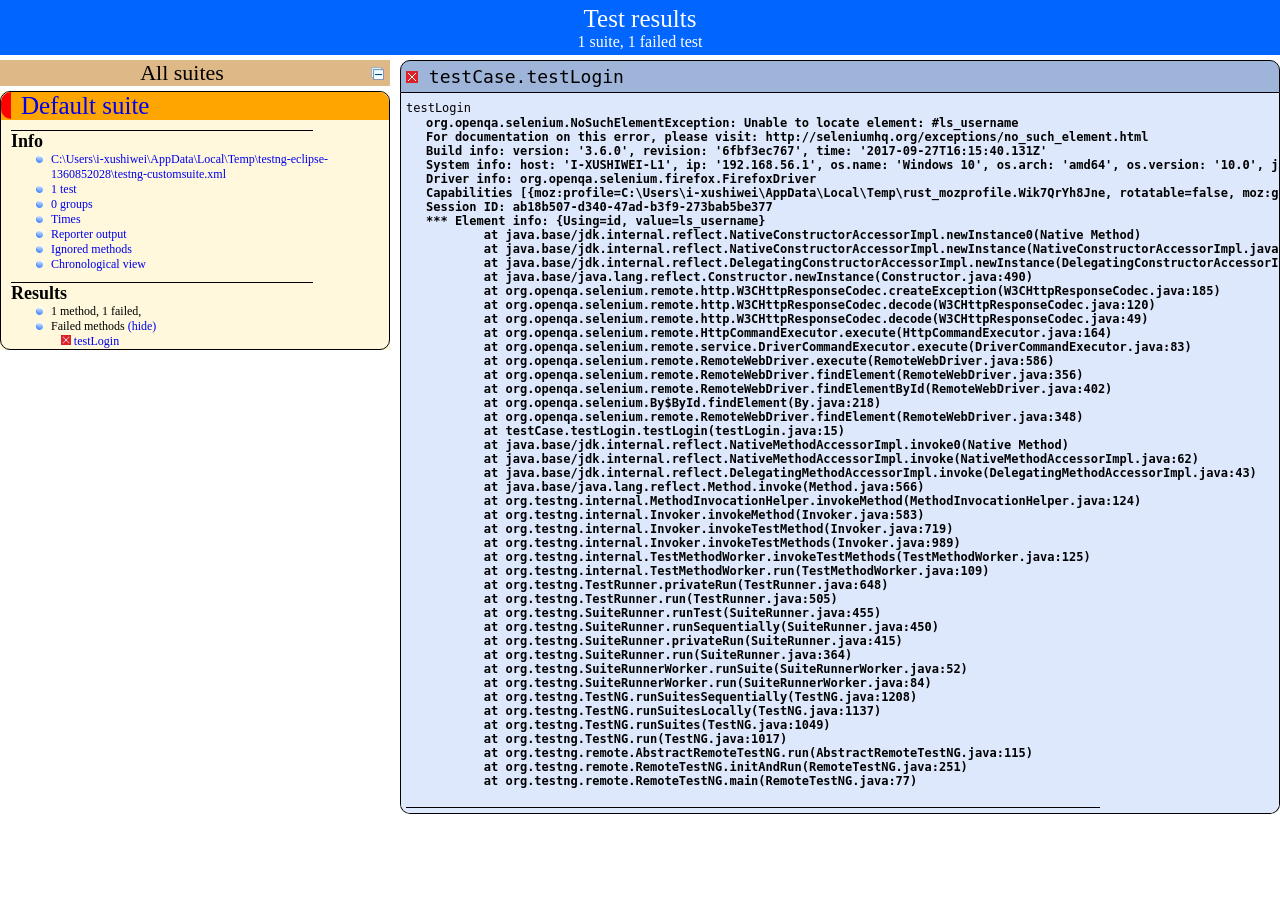
<file: UI_Test_Framework/test-output/index.html>
<!DOCTYPE html>

<html>
  <head>
  <meta charset='utf-8'>
  <title>TestNG reports</title>

    <link type="text/css" href="testng-reports.css" rel="stylesheet" />
    <script type="text/javascript" src="jquery-1.7.1.min.js"></script>
    <script type="text/javascript" src="testng-reports.js"></script>
    <script type="text/javascript" src="https://www.google.com/jsapi"></script>
    <script type='text/javascript'>
      google.load('visualization', '1', {packages:['table']});
      google.setOnLoadCallback(drawTable);
      var suiteTableInitFunctions = new Array();
      var suiteTableData = new Array();
    </script>
    <!--
      <script type="text/javascript" src="jquery-ui/js/jquery-ui-1.8.16.custom.min.js"></script>
     -->
  </head>

  <body>
    <div class="top-banner-root">
      <span class="top-banner-title-font">Test results</span>
      <br/>
      <span class="top-banner-font-1">1 suite, 1 failed test</span>
    </div> <!-- top-banner-root -->
    <div class="navigator-root">
      <div class="navigator-suite-header">
        <span>All suites</span>
        <a href="#" title="Collapse/expand all the suites" class="collapse-all-link">
          <img src="collapseall.gif" class="collapse-all-icon">
          </img> <!-- collapse-all-icon -->
        </a> <!-- collapse-all-link -->
      </div> <!-- navigator-suite-header -->
      <div class="suite">
        <div class="rounded-window">
          <div class="suite-header light-rounded-window-top">
            <a href="#" panel-name="suite-Default_suite" class="navigator-link">
              <span class="suite-name border-failed">Default suite</span>
            </a> <!-- navigator-link -->
          </div> <!-- suite-header light-rounded-window-top -->
          <div class="navigator-suite-content">
            <div class="suite-section-title">
              <span>Info</span>
            </div> <!-- suite-section-title -->
            <div class="suite-section-content">
              <ul>
                <li>
                  <a href="#" panel-name="test-xml-Default_suite" class="navigator-link ">
                    <span>C:\Users\i-xushiwei\AppData\Local\Temp\testng-eclipse-1360852028\testng-customsuite.xml</span>
                  </a> <!-- navigator-link  -->
                </li>
                <li>
                  <a href="#" panel-name="testlist-Default_suite" class="navigator-link ">
                    <span class="test-stats">1 test</span>
                  </a> <!-- navigator-link  -->
                </li>
                <li>
                  <a href="#" panel-name="group-Default_suite" class="navigator-link ">
                    <span>0 groups</span>
                  </a> <!-- navigator-link  -->
                </li>
                <li>
                  <a href="#" panel-name="times-Default_suite" class="navigator-link ">
                    <span>Times</span>
                  </a> <!-- navigator-link  -->
                </li>
                <li>
                  <a href="#" panel-name="reporter-Default_suite" class="navigator-link ">
                    <span>Reporter output</span>
                  </a> <!-- navigator-link  -->
                </li>
                <li>
                  <a href="#" panel-name="ignored-methods-Default_suite" class="navigator-link ">
                    <span>Ignored methods</span>
                  </a> <!-- navigator-link  -->
                </li>
                <li>
                  <a href="#" panel-name="chronological-Default_suite" class="navigator-link ">
                    <span>Chronological view</span>
                  </a> <!-- navigator-link  -->
                </li>
              </ul>
            </div> <!-- suite-section-content -->
            <div class="result-section">
              <div class="suite-section-title">
                <span>Results</span>
              </div> <!-- suite-section-title -->
              <div class="suite-section-content">
                <ul>
                  <li>
                    <span class="method-stats">1 method, 1 failed,   </span>
                  </li>
                  <li>
                    <span class="method-list-title failed">Failed methods</span>
                    <span class="show-or-hide-methods failed">
                      <a href="#" panel-name="suite-Default_suite" class="hide-methods failed suite-Default_suite"> (hide)</a> <!-- hide-methods failed suite-Default_suite -->
                      <a href="#" panel-name="suite-Default_suite" class="show-methods failed suite-Default_suite"> (show)</a> <!-- show-methods failed suite-Default_suite -->
                    </span>
                    <div class="method-list-content failed suite-Default_suite">
                      <span>
                        <img src="failed.png" width="3%"/>
                        <a href="#" panel-name="suite-Default_suite" title="testCase.testLogin" class="method navigator-link" hash-for-method="testLogin">testLogin</a> <!-- method navigator-link -->
                      </span>
                      <br/>
                    </div> <!-- method-list-content failed suite-Default_suite -->
                  </li>
                </ul>
              </div> <!-- suite-section-content -->
            </div> <!-- result-section -->
          </div> <!-- navigator-suite-content -->
        </div> <!-- rounded-window -->
      </div> <!-- suite -->
    </div> <!-- navigator-root -->
    <div class="wrapper">
      <div class="main-panel-root">
        <div panel-name="suite-Default_suite" class="panel Default_suite">
          <div class="suite-Default_suite-class-failed">
            <div class="main-panel-header rounded-window-top">
              <img src="failed.png"/>
              <span class="class-name">testCase.testLogin</span>
            </div> <!-- main-panel-header rounded-window-top -->
            <div class="main-panel-content rounded-window-bottom">
              <div class="method">
                <div class="method-content">
                  <a name="testLogin">
                  </a> <!-- testLogin -->
                  <span class="method-name">testLogin</span>
                  <div class="stack-trace">org.openqa.selenium.NoSuchElementException: Unable to locate element: #ls_username
For documentation on this error, please visit: http://seleniumhq.org/exceptions/no_such_element.html
Build info: version: &apos;3.6.0&apos;, revision: &apos;6fbf3ec767&apos;, time: &apos;2017-09-27T16:15:40.131Z&apos;
System info: host: &apos;I-XUSHIWEI-L1&apos;, ip: &apos;192.168.56.1&apos;, os.name: &apos;Windows 10&apos;, os.arch: &apos;amd64&apos;, os.version: &apos;10.0&apos;, java.version: &apos;11.0.2&apos;
Driver info: org.openqa.selenium.firefox.FirefoxDriver
Capabilities [{moz:profile=C:\Users\i-xushiwei\AppData\Local\Temp\rust_mozprofile.Wik7QrYh8Jne, rotatable=false, moz:geckodriverVersion=0.24.0, timeouts={implicit=0, pageLoad=300000, script=30000}, pageLoadStrategy=normal, unhandledPromptBehavior=dismiss and notify, strictFileInteractability=false, moz:headless=false, platform=WINDOWS, moz:accessibilityChecks=false, moz:useNonSpecCompliantPointerOrigin=false, acceptInsecureCerts=true, browserVersion=67.0.4, moz:shutdownTimeout=60000, platformVersion=10.0, moz:processID=15128, browserName=firefox, moz:buildID=20190619235627, javascriptEnabled=true, platformName=WINDOWS, setWindowRect=true, moz:webdriverClick=true}]
Session ID: ab18b507-d340-47ad-b3f9-273bab5be377
*** Element info: {Using=id, value=ls_username}
	at java.base/jdk.internal.reflect.NativeConstructorAccessorImpl.newInstance0(Native Method)
	at java.base/jdk.internal.reflect.NativeConstructorAccessorImpl.newInstance(NativeConstructorAccessorImpl.java:62)
	at java.base/jdk.internal.reflect.DelegatingConstructorAccessorImpl.newInstance(DelegatingConstructorAccessorImpl.java:45)
	at java.base/java.lang.reflect.Constructor.newInstance(Constructor.java:490)
	at org.openqa.selenium.remote.http.W3CHttpResponseCodec.createException(W3CHttpResponseCodec.java:185)
	at org.openqa.selenium.remote.http.W3CHttpResponseCodec.decode(W3CHttpResponseCodec.java:120)
	at org.openqa.selenium.remote.http.W3CHttpResponseCodec.decode(W3CHttpResponseCodec.java:49)
	at org.openqa.selenium.remote.HttpCommandExecutor.execute(HttpCommandExecutor.java:164)
	at org.openqa.selenium.remote.service.DriverCommandExecutor.execute(DriverCommandExecutor.java:83)
	at org.openqa.selenium.remote.RemoteWebDriver.execute(RemoteWebDriver.java:586)
	at org.openqa.selenium.remote.RemoteWebDriver.findElement(RemoteWebDriver.java:356)
	at org.openqa.selenium.remote.RemoteWebDriver.findElementById(RemoteWebDriver.java:402)
	at org.openqa.selenium.By$ById.findElement(By.java:218)
	at org.openqa.selenium.remote.RemoteWebDriver.findElement(RemoteWebDriver.java:348)
	at testCase.testLogin.testLogin(testLogin.java:15)
	at java.base/jdk.internal.reflect.NativeMethodAccessorImpl.invoke0(Native Method)
	at java.base/jdk.internal.reflect.NativeMethodAccessorImpl.invoke(NativeMethodAccessorImpl.java:62)
	at java.base/jdk.internal.reflect.DelegatingMethodAccessorImpl.invoke(DelegatingMethodAccessorImpl.java:43)
	at java.base/java.lang.reflect.Method.invoke(Method.java:566)
	at org.testng.internal.MethodInvocationHelper.invokeMethod(MethodInvocationHelper.java:124)
	at org.testng.internal.Invoker.invokeMethod(Invoker.java:583)
	at org.testng.internal.Invoker.invokeTestMethod(Invoker.java:719)
	at org.testng.internal.Invoker.invokeTestMethods(Invoker.java:989)
	at org.testng.internal.TestMethodWorker.invokeTestMethods(TestMethodWorker.java:125)
	at org.testng.internal.TestMethodWorker.run(TestMethodWorker.java:109)
	at org.testng.TestRunner.privateRun(TestRunner.java:648)
	at org.testng.TestRunner.run(TestRunner.java:505)
	at org.testng.SuiteRunner.runTest(SuiteRunner.java:455)
	at org.testng.SuiteRunner.runSequentially(SuiteRunner.java:450)
	at org.testng.SuiteRunner.privateRun(SuiteRunner.java:415)
	at org.testng.SuiteRunner.run(SuiteRunner.java:364)
	at org.testng.SuiteRunnerWorker.runSuite(SuiteRunnerWorker.java:52)
	at org.testng.SuiteRunnerWorker.run(SuiteRunnerWorker.java:84)
	at org.testng.TestNG.runSuitesSequentially(TestNG.java:1208)
	at org.testng.TestNG.runSuitesLocally(TestNG.java:1137)
	at org.testng.TestNG.runSuites(TestNG.java:1049)
	at org.testng.TestNG.run(TestNG.java:1017)
	at org.testng.remote.AbstractRemoteTestNG.run(AbstractRemoteTestNG.java:115)
	at org.testng.remote.RemoteTestNG.initAndRun(RemoteTestNG.java:251)
	at org.testng.remote.RemoteTestNG.main(RemoteTestNG.java:77)

</div> <!-- stack-trace -->
                </div> <!-- method-content -->
              </div> <!-- method -->
            </div> <!-- main-panel-content rounded-window-bottom -->
          </div> <!-- suite-Default_suite-class-failed -->
        </div> <!-- panel Default_suite -->
        <div panel-name="test-xml-Default_suite" class="panel">
          <div class="main-panel-header rounded-window-top">
            <span class="header-content">C:\Users\i-xushiwei\AppData\Local\Temp\testng-eclipse-1360852028\testng-customsuite.xml</span>
          </div> <!-- main-panel-header rounded-window-top -->
          <div class="main-panel-content rounded-window-bottom">
            <pre>
&lt;?xml version=&quot;1.0&quot; encoding=&quot;UTF-8&quot;?&gt;
&lt;!DOCTYPE suite SYSTEM &quot;http://testng.org/testng-1.0.dtd&quot;&gt;
&lt;suite name=&quot;Default suite&quot; guice-stage=&quot;DEVELOPMENT&quot;&gt;
  &lt;test thread-count=&quot;5&quot; name=&quot;Default test&quot; verbose=&quot;2&quot;&gt;
    &lt;classes&gt;
      &lt;class name=&quot;testCase.testLogin&quot;/&gt;
    &lt;/classes&gt;
  &lt;/test&gt; &lt;!-- Default test --&gt;
&lt;/suite&gt; &lt;!-- Default suite --&gt;
            </pre>
          </div> <!-- main-panel-content rounded-window-bottom -->
        </div> <!-- panel -->
        <div panel-name="testlist-Default_suite" class="panel">
          <div class="main-panel-header rounded-window-top">
            <span class="header-content">Tests for Default suite</span>
          </div> <!-- main-panel-header rounded-window-top -->
          <div class="main-panel-content rounded-window-bottom">
            <ul>
              <li>
                <span class="test-name">Default test (1 class)</span>
              </li>
            </ul>
          </div> <!-- main-panel-content rounded-window-bottom -->
        </div> <!-- panel -->
        <div panel-name="group-Default_suite" class="panel">
          <div class="main-panel-header rounded-window-top">
            <span class="header-content">Groups for Default suite</span>
          </div> <!-- main-panel-header rounded-window-top -->
          <div class="main-panel-content rounded-window-bottom">
          </div> <!-- main-panel-content rounded-window-bottom -->
        </div> <!-- panel -->
        <div panel-name="times-Default_suite" class="panel">
          <div class="main-panel-header rounded-window-top">
            <span class="header-content">Times for Default suite</span>
          </div> <!-- main-panel-header rounded-window-top -->
          <div class="main-panel-content rounded-window-bottom">
            <div class="times-div">
              <script type="text/javascript">
suiteTableInitFunctions.push('tableData_Default_suite');
function tableData_Default_suite() {
var data = new google.visualization.DataTable();
data.addColumn('number', 'Number');
data.addColumn('string', 'Method');
data.addColumn('string', 'Class');
data.addColumn('number', 'Time (ms)');
data.addRows(1);
data.setCell(0, 0, 0)
data.setCell(0, 1, 'testLogin')
data.setCell(0, 2, 'testCase.testLogin')
data.setCell(0, 3, 31);
window.suiteTableData['Default_suite']= { tableData: data, tableDiv: 'times-div-Default_suite'}
return data;
}
              </script>
              <span class="suite-total-time">Total running time: 31 ms</span>
              <div id="times-div-Default_suite">
              </div> <!-- times-div-Default_suite -->
            </div> <!-- times-div -->
          </div> <!-- main-panel-content rounded-window-bottom -->
        </div> <!-- panel -->
        <div panel-name="reporter-Default_suite" class="panel">
          <div class="main-panel-header rounded-window-top">
            <span class="header-content">Reporter output for Default suite</span>
          </div> <!-- main-panel-header rounded-window-top -->
          <div class="main-panel-content rounded-window-bottom">
          </div> <!-- main-panel-content rounded-window-bottom -->
        </div> <!-- panel -->
        <div panel-name="ignored-methods-Default_suite" class="panel">
          <div class="main-panel-header rounded-window-top">
            <span class="header-content">0 ignored methods</span>
          </div> <!-- main-panel-header rounded-window-top -->
          <div class="main-panel-content rounded-window-bottom">
          </div> <!-- main-panel-content rounded-window-bottom -->
        </div> <!-- panel -->
        <div panel-name="chronological-Default_suite" class="panel">
          <div class="main-panel-header rounded-window-top">
            <span class="header-content">Methods in chronological order</span>
          </div> <!-- main-panel-header rounded-window-top -->
          <div class="main-panel-content rounded-window-bottom">
            <div class="chronological-class">
              <div class="chronological-class-name">testCase.testLogin</div> <!-- chronological-class-name -->
              <div class="test-method">
                <img src="failed.png">
                </img>
                <span class="method-name">testLogin</span>
                <span class="method-start">0 ms</span>
              </div> <!-- test-method -->
          </div> <!-- main-panel-content rounded-window-bottom -->
        </div> <!-- panel -->
      </div> <!-- main-panel-root -->
    </div> <!-- wrapper -->
  </body>
</html>
</file>
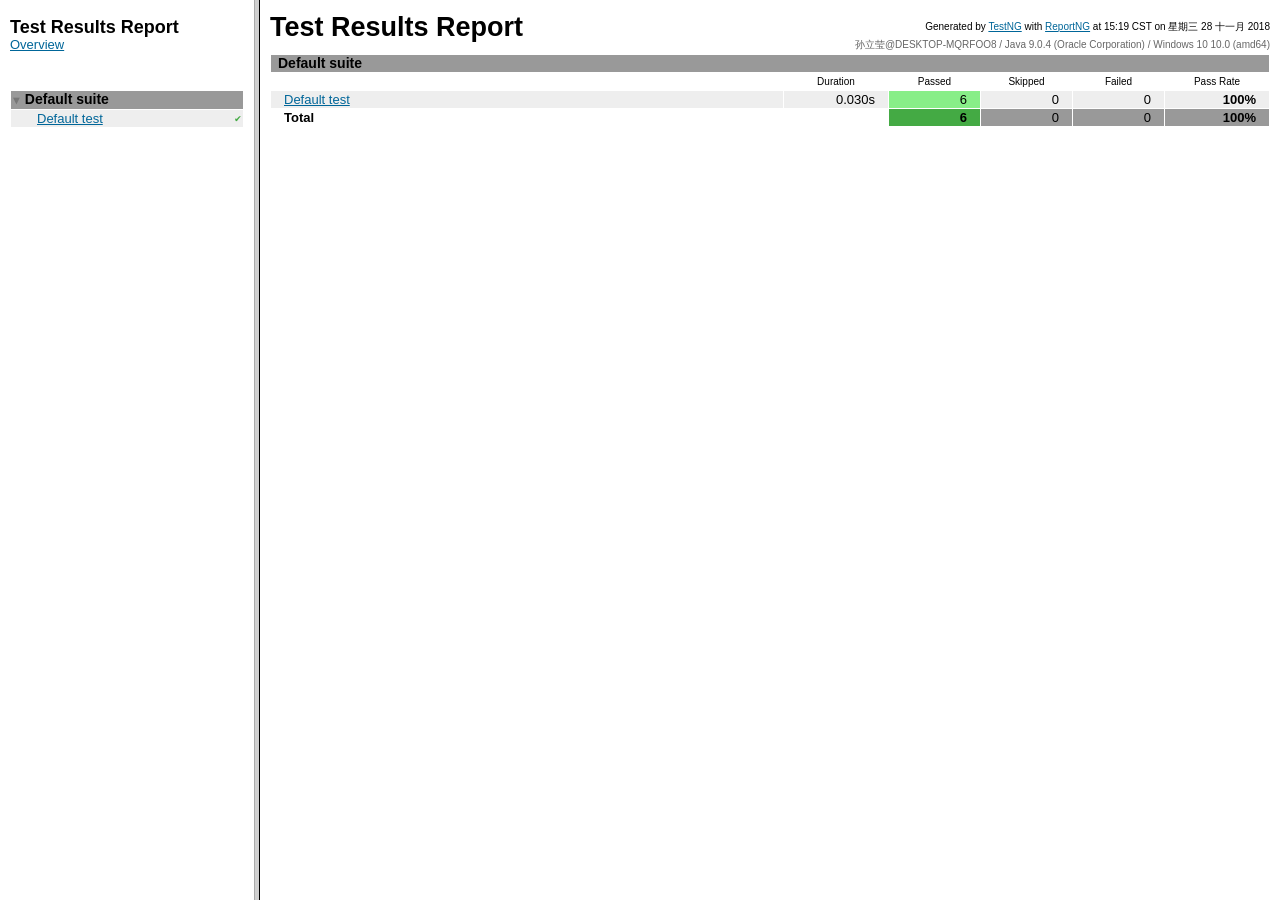
<file: UI_Test_Framework/test-output/html/index.html>
<?xml version="1.0" encoding="utf-8" ?>
<!DOCTYPE html PUBLIC "-//W3C//DTD XHTML 1.0 Frameset //EN"
        "http://www.w3.org/TR/xhtml1/DTD/xhtml1-frameset.dtd">
<html xmlns="http://www.w3.org/1999/xhtml" xml:lang="" lang="">
<head>
<title>Test Results Report</title>
<meta http-equiv="Content-Type" content="text/html;charset=utf-8" />
<meta name="description" content="TestNG unit test results." />
</head>
<frameset cols="20%,*">
	<frame src="suites.html" name="suites" />
	<frame src="overview.html" name="main" />
</frameset>
</html>
</file>
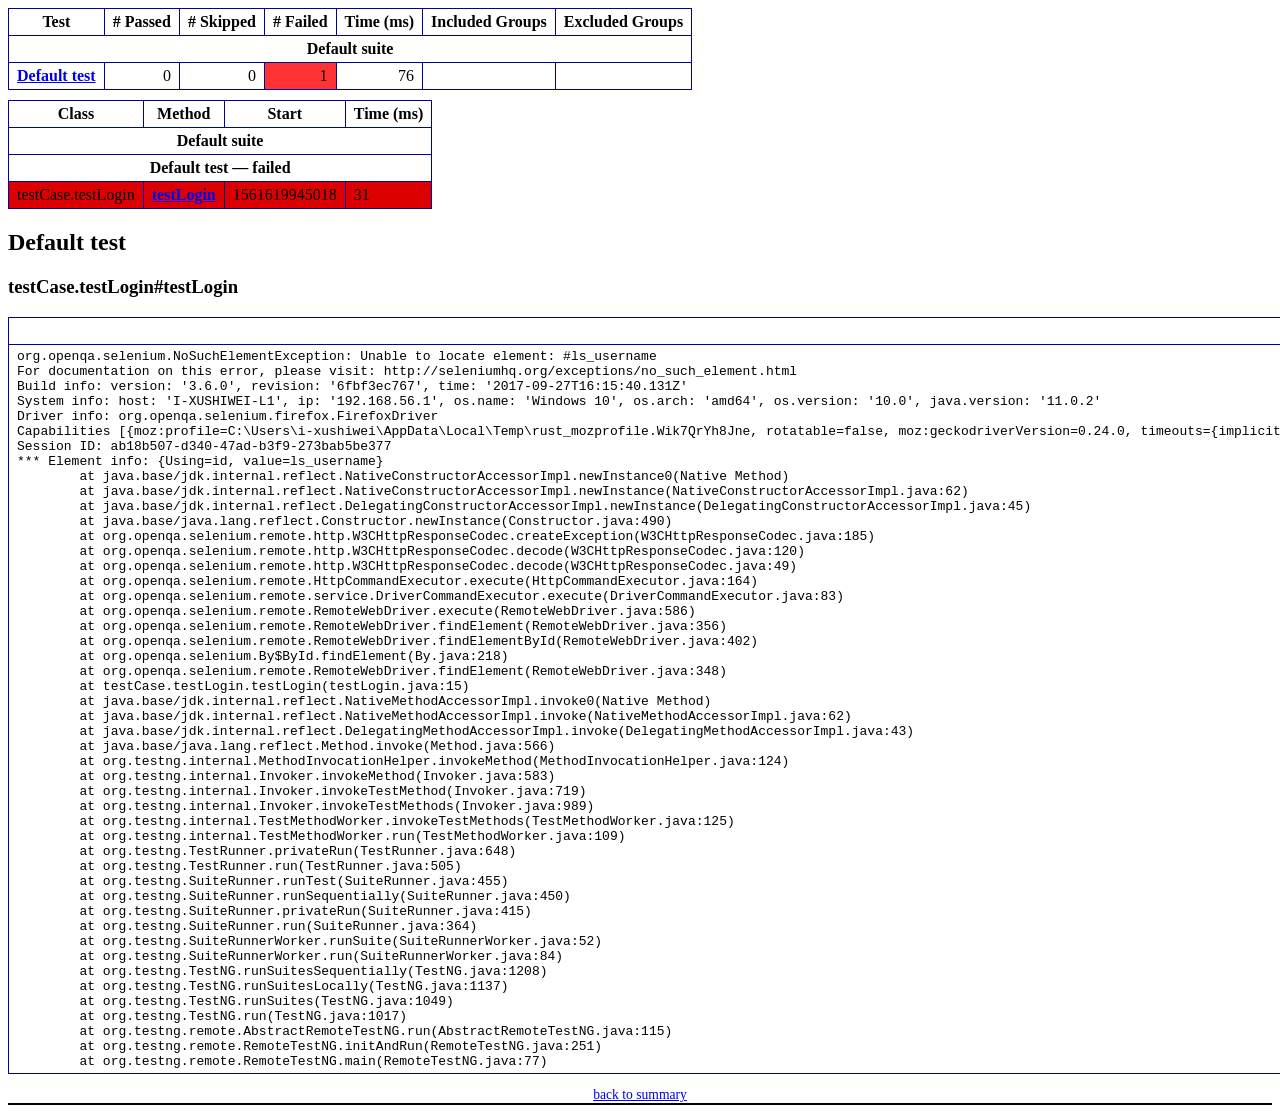
<file: UI_Test_Framework/test-output/emailable-report.html>
<!DOCTYPE html PUBLIC "-//W3C//DTD XHTML 1.1//EN" "http://www.w3.org/TR/xhtml11/DTD/xhtml11.dtd">
<html xmlns="http://www.w3.org/1999/xhtml">
<head>
<meta http-equiv="content-type" content="text/html; charset=UTF-8"/>
<title>TestNG Report</title>
<style type="text/css">table {margin-bottom:10px;border-collapse:collapse;empty-cells:show}th,td {border:1px solid #009;padding:.25em .5em}th {vertical-align:bottom}td {vertical-align:top}table a {font-weight:bold}.stripe td {background-color: #E6EBF9}.num {text-align:right}.passedodd td {background-color: #3F3}.passedeven td {background-color: #0A0}.skippedodd td {background-color: #DDD}.skippedeven td {background-color: #CCC}.failedodd td,.attn {background-color: #F33}.failedeven td,.stripe .attn {background-color: #D00}.stacktrace {white-space:pre;font-family:monospace}.totop {font-size:85%;text-align:center;border-bottom:2px solid #000}.invisible {display:none}</style>
</head>
<body>
<table>
<tr><th>Test</th><th># Passed</th><th># Skipped</th><th># Failed</th><th>Time (ms)</th><th>Included Groups</th><th>Excluded Groups</th></tr>
<tr><th colspan="7">Default suite</th></tr>
<tr><td><a href="#t0">Default test</a></td><td class="num">0</td><td class="num">0</td><td class="num attn">1</td><td class="num">76</td><td></td><td></td></tr>
</table>
<table id='summary'><thead><tr><th>Class</th><th>Method</th><th>Start</th><th>Time (ms)</th></tr></thead><tbody><tr><th colspan="4">Default suite</th></tr></tbody><tbody id="t0"><tr><th colspan="4">Default test &#8212; failed</th></tr><tr class="failedeven"><td rowspan="1">testCase.testLogin</td><td><a href="#m0">testLogin</a></td><td rowspan="1">1561619945018</td><td rowspan="1">31</td></tr></tbody>
</table>
<h2>Default test</h2><h3 id="m0">testCase.testLogin#testLogin</h3><table class="result"><tr><th>Exception</th></tr><tr><td><div class="stacktrace">org.openqa.selenium.NoSuchElementException: Unable to locate element: #ls_username
For documentation on this error, please visit: http://seleniumhq.org/exceptions/no_such_element.html
Build info: version: &apos;3.6.0&apos;, revision: &apos;6fbf3ec767&apos;, time: &apos;2017-09-27T16:15:40.131Z&apos;
System info: host: &apos;I-XUSHIWEI-L1&apos;, ip: &apos;192.168.56.1&apos;, os.name: &apos;Windows 10&apos;, os.arch: &apos;amd64&apos;, os.version: &apos;10.0&apos;, java.version: &apos;11.0.2&apos;
Driver info: org.openqa.selenium.firefox.FirefoxDriver
Capabilities [{moz:profile=C:\Users\i-xushiwei\AppData\Local\Temp\rust_mozprofile.Wik7QrYh8Jne, rotatable=false, moz:geckodriverVersion=0.24.0, timeouts={implicit=0, pageLoad=300000, script=30000}, pageLoadStrategy=normal, unhandledPromptBehavior=dismiss and notify, strictFileInteractability=false, moz:headless=false, platform=WINDOWS, moz:accessibilityChecks=false, moz:useNonSpecCompliantPointerOrigin=false, acceptInsecureCerts=true, browserVersion=67.0.4, moz:shutdownTimeout=60000, platformVersion=10.0, moz:processID=15128, browserName=firefox, moz:buildID=20190619235627, javascriptEnabled=true, platformName=WINDOWS, setWindowRect=true, moz:webdriverClick=true}]
Session ID: ab18b507-d340-47ad-b3f9-273bab5be377
*** Element info: {Using=id, value=ls_username}
	at java.base/jdk.internal.reflect.NativeConstructorAccessorImpl.newInstance0(Native Method)
	at java.base/jdk.internal.reflect.NativeConstructorAccessorImpl.newInstance(NativeConstructorAccessorImpl.java:62)
	at java.base/jdk.internal.reflect.DelegatingConstructorAccessorImpl.newInstance(DelegatingConstructorAccessorImpl.java:45)
	at java.base/java.lang.reflect.Constructor.newInstance(Constructor.java:490)
	at org.openqa.selenium.remote.http.W3CHttpResponseCodec.createException(W3CHttpResponseCodec.java:185)
	at org.openqa.selenium.remote.http.W3CHttpResponseCodec.decode(W3CHttpResponseCodec.java:120)
	at org.openqa.selenium.remote.http.W3CHttpResponseCodec.decode(W3CHttpResponseCodec.java:49)
	at org.openqa.selenium.remote.HttpCommandExecutor.execute(HttpCommandExecutor.java:164)
	at org.openqa.selenium.remote.service.DriverCommandExecutor.execute(DriverCommandExecutor.java:83)
	at org.openqa.selenium.remote.RemoteWebDriver.execute(RemoteWebDriver.java:586)
	at org.openqa.selenium.remote.RemoteWebDriver.findElement(RemoteWebDriver.java:356)
	at org.openqa.selenium.remote.RemoteWebDriver.findElementById(RemoteWebDriver.java:402)
	at org.openqa.selenium.By$ById.findElement(By.java:218)
	at org.openqa.selenium.remote.RemoteWebDriver.findElement(RemoteWebDriver.java:348)
	at testCase.testLogin.testLogin(testLogin.java:15)
	at java.base/jdk.internal.reflect.NativeMethodAccessorImpl.invoke0(Native Method)
	at java.base/jdk.internal.reflect.NativeMethodAccessorImpl.invoke(NativeMethodAccessorImpl.java:62)
	at java.base/jdk.internal.reflect.DelegatingMethodAccessorImpl.invoke(DelegatingMethodAccessorImpl.java:43)
	at java.base/java.lang.reflect.Method.invoke(Method.java:566)
	at org.testng.internal.MethodInvocationHelper.invokeMethod(MethodInvocationHelper.java:124)
	at org.testng.internal.Invoker.invokeMethod(Invoker.java:583)
	at org.testng.internal.Invoker.invokeTestMethod(Invoker.java:719)
	at org.testng.internal.Invoker.invokeTestMethods(Invoker.java:989)
	at org.testng.internal.TestMethodWorker.invokeTestMethods(TestMethodWorker.java:125)
	at org.testng.internal.TestMethodWorker.run(TestMethodWorker.java:109)
	at org.testng.TestRunner.privateRun(TestRunner.java:648)
	at org.testng.TestRunner.run(TestRunner.java:505)
	at org.testng.SuiteRunner.runTest(SuiteRunner.java:455)
	at org.testng.SuiteRunner.runSequentially(SuiteRunner.java:450)
	at org.testng.SuiteRunner.privateRun(SuiteRunner.java:415)
	at org.testng.SuiteRunner.run(SuiteRunner.java:364)
	at org.testng.SuiteRunnerWorker.runSuite(SuiteRunnerWorker.java:52)
	at org.testng.SuiteRunnerWorker.run(SuiteRunnerWorker.java:84)
	at org.testng.TestNG.runSuitesSequentially(TestNG.java:1208)
	at org.testng.TestNG.runSuitesLocally(TestNG.java:1137)
	at org.testng.TestNG.runSuites(TestNG.java:1049)
	at org.testng.TestNG.run(TestNG.java:1017)
	at org.testng.remote.AbstractRemoteTestNG.run(AbstractRemoteTestNG.java:115)
	at org.testng.remote.RemoteTestNG.initAndRun(RemoteTestNG.java:251)
	at org.testng.remote.RemoteTestNG.main(RemoteTestNG.java:77)
</div></td></tr></table><p class="totop"><a href="#summary">back to summary</a></p>
</body>
</html>
</file>
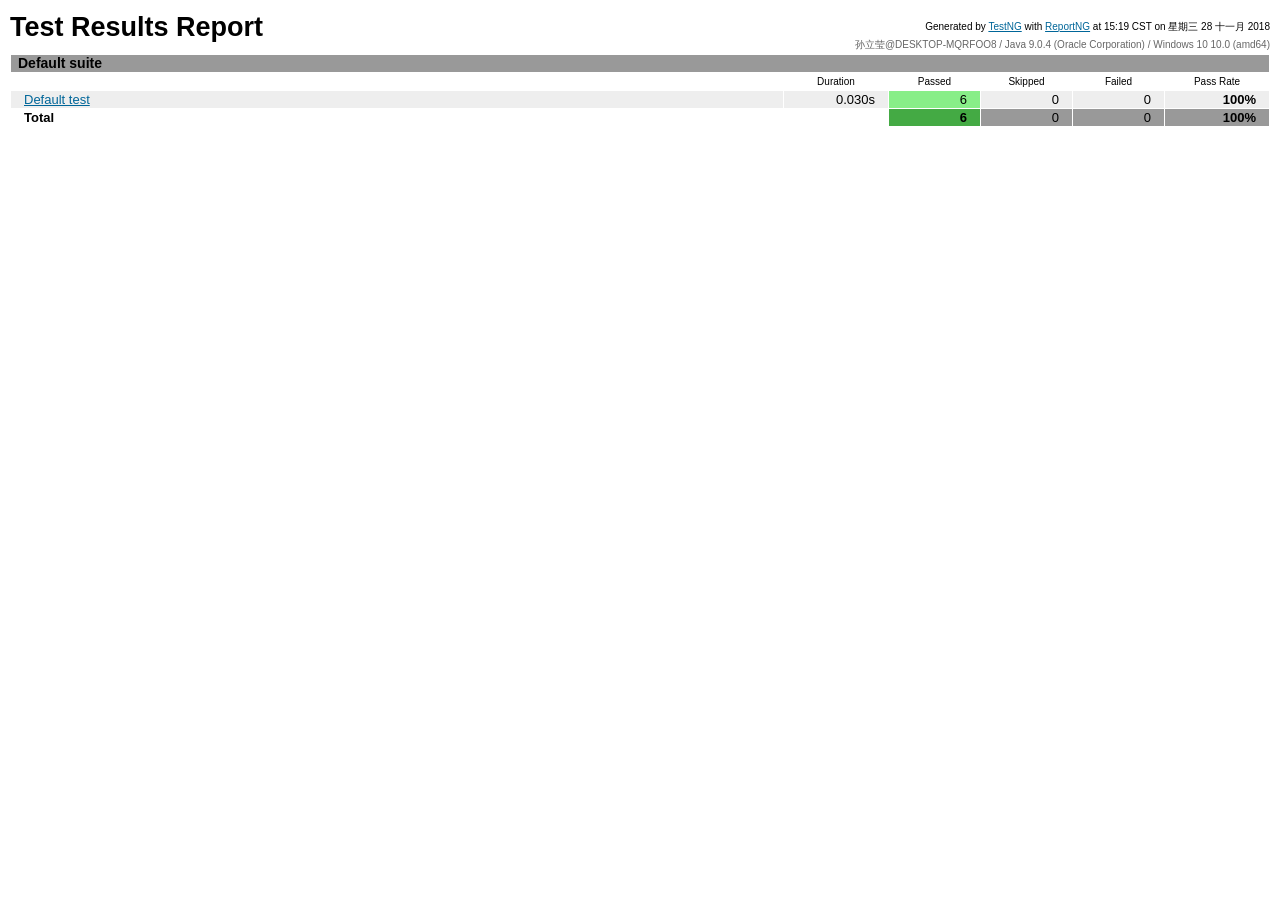
<file: UI_Test_Framework/test-output/html/overview.html>
<?xml version="1.0" encoding="utf-8" ?>
<!DOCTYPE html PUBLIC "-//W3C//DTD XHTML 1.0 Transitional//EN"
        "http://www.w3.org/TR/xhtml1/DTD/xhtml1-transitional.dtd">
<html xmlns="http://www.w3.org/1999/xhtml" xml:lang="" lang="">
<head>
<title>Test Results Report - Overview</title>
<meta http-equiv="Content-Type" content="text/html;charset=utf-8" />
<meta name="description" content="TestNG unit test results." />
<link href="reportng.css" rel="stylesheet" type="text/css" />
</head>
<body>
	<div id="meta">
		Generated by <a href="http://www.testng.org" target="_top">TestNG</a>
		with <a href="http://reportng.dev.java.net" target="_top">ReportNG</a>
		at 15:19 CST on 星期三 28 十一月 2018 <br /> <span id="systemInfo">孙立莹@DESKTOP-MQRFOO8&nbsp;/&nbsp;Java
			9.0.4 (Oracle Corporation)&nbsp;/&nbsp;Windows 10 10.0 (amd64)</span>
	</div>

	<h1>Test Results Report</h1>

	<table class="overviewTable">
		<tr>
			<th colspan="6" class="header suite">
				<div class="suiteLinks"></div> Default suite
			</th>
		</tr>
		<tr class="columnHeadings">
			<td>&nbsp;</td>
			<th>Duration</th>
			<th>Passed</th>
			<th>Skipped</th>
			<th>Failed</th>
			<th>Pass Rate</th>
		</tr>

		<tr class="test">
			<td class="test"><a href="suite1_test1_results.html">Default
					test</a></td>
			<td class="duration">0.030s</td>

			<td class="passed number">6</td>

			<td class="zero number">0</td>

			<td class="zero number">0</td>

			<td class="passRate">100%</td>
		</tr>

		<tr class="suite">
			<td colspan="2" class="totalLabel">Total</td>

			<td class="passed number">6</td>

			<td class="zero number">0</td>

			<td class="zero number">0</td>

			<td class="passRate suite">100%</td>

		</tr>
	</table>
</body>
</html>
</file>
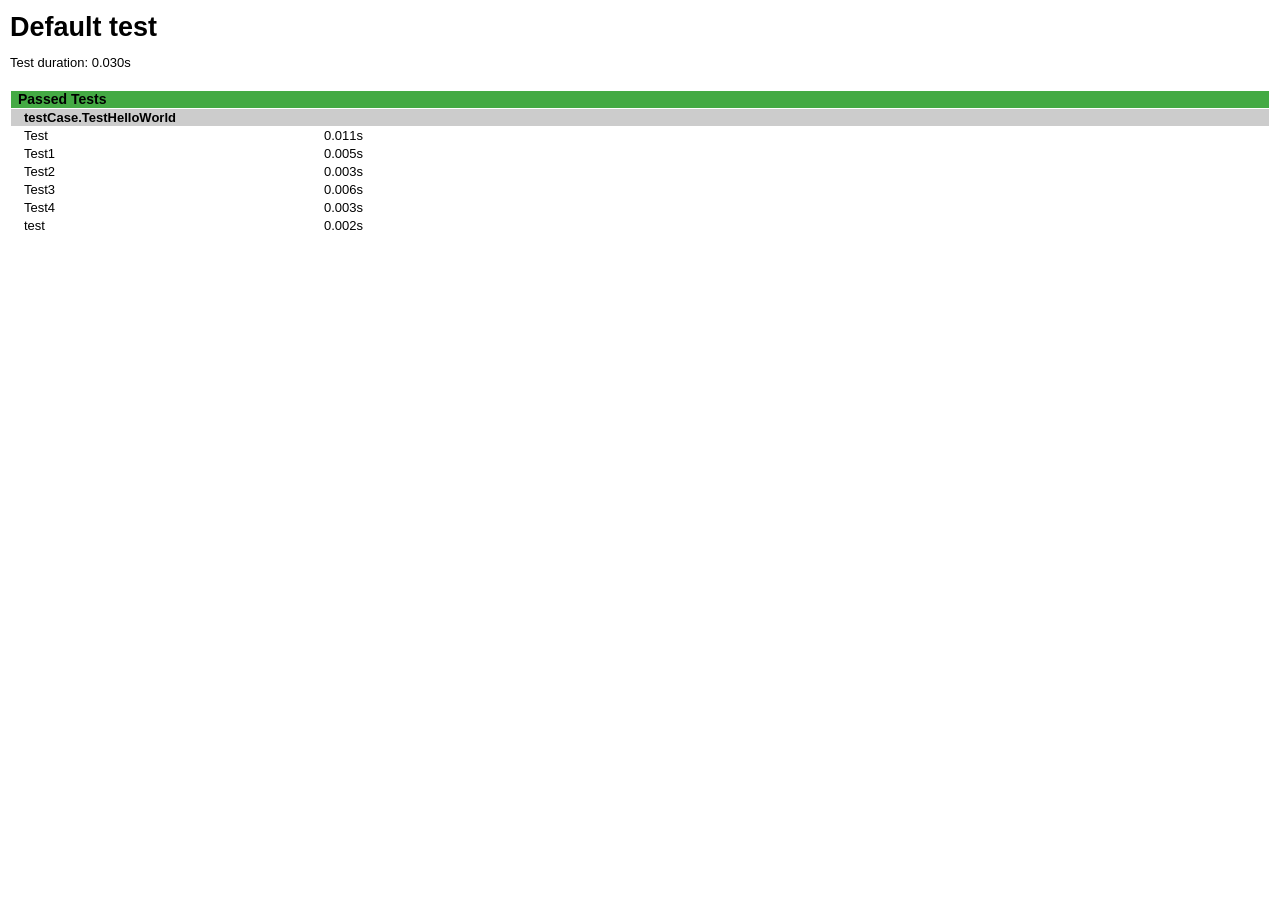
<file: UI_Test_Framework/test-output/html/suite1_test1_results.html>
<?xml version="1.0" encoding="utf-8" ?>
<!DOCTYPE html PUBLIC "-//W3C//DTD XHTML 1.0 Strict//EN"
        "http://www.w3.org/TR/xhtml1/DTD/xhtml1-strict.dtd">
<html xmlns="http://www.w3.org/1999/xhtml" xml:lang="" lang="">
<head>
<title>Test Results Report - Default test</title>
<meta http-equiv="Content-Type" content="text/html;charset=utf-8" />
<meta name="description" content="TestNG unit test results." />
<link href="reportng.css" rel="stylesheet" type="text/css" />
<script type="text/javascript" src="reportng.js"></script>
</head>
<body>
	<h1>Default test</h1>
	<p>Test duration: 0.030s</p>





	<table class="resultsTable">
		<tr>
			<th colspan="3" class="header passed">Passed Tests</th>
		</tr>
		<tr>
			<td colspan="3" class="group">testCase.TestHelloWorld</td>
		</tr>

		<tr>
			<td class="method">Test</td>
			<td class="duration">0.011s</td>
			<td class="result"></td>
		</tr>
		<tr>
			<td class="method">Test1</td>
			<td class="duration">0.005s</td>
			<td class="result"></td>
		</tr>
		<tr>
			<td class="method">Test2</td>
			<td class="duration">0.003s</td>
			<td class="result"></td>
		</tr>
		<tr>
			<td class="method">Test3</td>
			<td class="duration">0.006s</td>
			<td class="result"></td>
		</tr>
		<tr>
			<td class="method">Test4</td>
			<td class="duration">0.003s</td>
			<td class="result"></td>
		</tr>
		<tr>
			<td class="method">test</td>
			<td class="duration">0.002s</td>
			<td class="result"></td>
		</tr>
	</table>

</body>
</html>
</file>
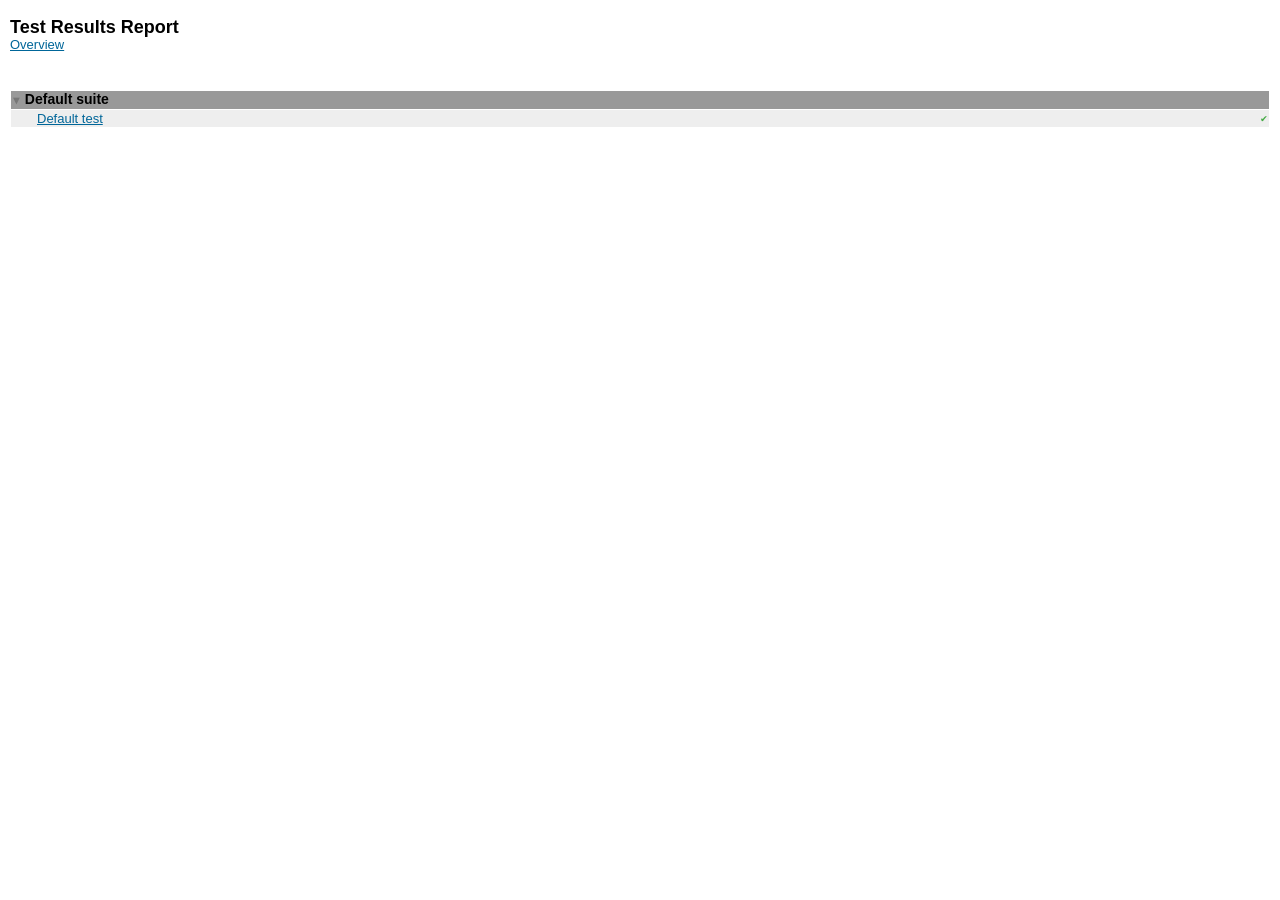
<file: UI_Test_Framework/test-output/html/suites.html>
<?xml version="1.0" encoding="utf-8" ?>
<!DOCTYPE html PUBLIC "-//W3C//DTD XHTML 1.0 Transitional//EN"
        "http://www.w3.org/TR/xhtml1/DTD/xhtml1-transitional.dtd">
<html xmlns="http://www.w3.org/1999/xhtml" xml:lang="" lang="">
<head>
<title>Test Results Report - Suites</title>
<meta http-equiv="Content-Type" content="text/html;charset=utf-8" />
<meta name="description" content="TestNG unit test results." />
<link href="reportng.css" rel="stylesheet" type="text/css" />
<script type="text/javascript" src="reportng.js"></script>
</head>
<body style="margin-top: 0;">

	<div id="sidebarHeader">
		<h2>Test Results Report</h2>
		<p>
			<a href="overview.html" target="main">Overview</a>
		</p>
	</div>
	<table id="suites">
		<thead>
			<tr>
				<th class="header suite"
					onclick="toggleElement('tests-1', 'table-row-group'); toggle('toggle-1')">
					<span id="toggle-1" class="toggle">&#x25bc;</span>Default suite
				</th>
			</tr>
		</thead>
		<tbody id="tests-1" class="tests">

			<tr>
				<td class="test"><span class="successIndicator"
					title="All tests passed.">&#x2714;</span> <a
					href="suite1_test1_results.html" target="main">Default test</a></td>
			</tr>
		</tbody>
	</table>
</body>
</html>
</file>
<file: UI_Test_Framework/test-output/testng-reports.css>
body {
    margin: 0px 0px 5px 5px;
}

ul {
    margin: 0px;
}

li {
    list-style-type: none;
}

a {
    text-decoration: none;
}

a:hover {
    text-decoration: underline;
}

.navigator-selected {
    background: #ffa500;
}

.wrapper {
    position: absolute;
    top: 60px;
    bottom: 0;
    left: 400px;
    right: 0;
    overflow: auto;
}

.navigator-root {
    position: absolute;
    top: 60px;
    bottom: 0;
    left: 0;
    width: 400px;
    overflow-y: auto;
}

.suite {
    margin: 0px 10px 10px 0px;
    background-color: #fff8dc;
}

.suite-name {
    padding-left: 10px;
    font-size: 25px;
    font-family: Times;
}

.main-panel-header {
    padding: 5px;
    background-color: #9FB4D9; //afeeee;
    font-family: monospace;
    font-size: 18px;
}

.main-panel-content {
    padding: 5px;
    margin-bottom: 10px;
    background-color: #DEE8FC; //d0ffff;
}

.rounded-window {
    border-radius: 10px;
    border-style: solid;
    border-width: 1px;
}

.rounded-window-top {
    border-top-right-radius: 10px 10px;
    border-top-left-radius: 10px 10px;
    border-style: solid;
    border-width: 1px;
    overflow: auto;
}

.light-rounded-window-top {
    border-top-right-radius: 10px 10px;
    border-top-left-radius: 10px 10px;
}

.rounded-window-bottom {
    border-style: solid;
    border-width: 0px 1px 1px 1px;
    border-bottom-right-radius: 10px 10px;
    border-bottom-left-radius: 10px 10px;
    overflow: auto;
}

.method-name {
    font-size: 12px;
    font-family: monospace;
}

.method-content {
    border-style: solid;
    border-width: 0px 0px 1px 0px;
    margin-bottom: 10;
    padding-bottom: 5px;
    width: 80%;
}

.parameters {
    font-size: 14px;
    font-family: monospace;
}

.stack-trace {
    white-space: pre;
    font-family: monospace;
    font-size: 12px;
    font-weight: bold;
    margin-top: 0px;
    margin-left: 20px;
}

.testng-xml {
    font-family: monospace;
}

.method-list-content {
    margin-left: 10px;
}

.navigator-suite-content {
    margin-left: 10px;
    font: 12px 'Lucida Grande';
}

.suite-section-title {
    margin-top: 10px;
    width: 80%;
    border-style: solid;
    border-width: 1px 0px 0px 0px;
    font-family: Times;
    font-size: 18px;
    font-weight: bold;
}

.suite-section-content {
    list-style-image: url(bullet_point.png);
}

.top-banner-root {
    position: absolute;
    top: 0;
    height: 45px;
    left: 0;
    right: 0;
    padding: 5px;
    margin: 0px 0px 5px 0px;
    background-color: #0066ff;
    font-family: Times;
    color: #fff;
    text-align: center;
}

.top-banner-title-font {
    font-size: 25px;
}

.test-name {
    font-family: 'Lucida Grande';
    font-size: 16px;
}

.suite-icon {
    padding: 5px;
    float: right;
    height: 20;
}

.test-group {
    font: 20px 'Lucida Grande';
    margin: 5px 5px 10px 5px;
    border-width: 0px 0px 1px 0px;
    border-style: solid;
    padding: 5px;
}

.test-group-name {
    font-weight: bold;
}

.method-in-group {
    font-size: 16px;
    margin-left: 80px;
}

table.google-visualization-table-table {
    width: 100%;
}

.reporter-method-name {
    font-size: 14px;
    font-family: monospace;
}

.reporter-method-output-div {
    padding: 5px;
    margin: 0px 0px 5px 20px;
    font-size: 12px;
    font-family: monospace;
    border-width: 0px 0px 0px 1px;
    border-style: solid;
}

.ignored-class-div {
    font-size: 14px;
    font-family: monospace;
}

.ignored-methods-div {
    padding: 5px;
    margin: 0px 0px 5px 20px;
    font-size: 12px;
    font-family: monospace;
    border-width: 0px 0px 0px 1px;
    border-style: solid;
}

.border-failed {
    border-top-left-radius: 10px 10px;
    border-bottom-left-radius: 10px 10px;
    border-style: solid;
    border-width: 0px 0px 0px 10px;
    border-color: #f00;
}

.border-skipped {
    border-top-left-radius: 10px 10px;
    border-bottom-left-radius: 10px 10px;
    border-style: solid;
    border-width: 0px 0px 0px 10px;
    border-color: #edc600;
}

.border-passed {
    border-top-left-radius: 10px 10px;
    border-bottom-left-radius: 10px 10px;
    border-style: solid;
    border-width: 0px 0px 0px 10px;
    border-color: #19f52d;
}

.times-div {
    text-align: center;
    padding: 5px;
}

.suite-total-time {
    font: 16px 'Lucida Grande';
}

.configuration-suite {
    margin-left: 20px;
}

.configuration-test {
    margin-left: 40px;
}

.configuration-class {
    margin-left: 60px;
}

.configuration-method {
    margin-left: 80px;
}

.test-method {
    margin-left: 100px;
}

.chronological-class {
    background-color: #0ccff;
    border-style: solid;
    border-width: 0px 0px 1px 1px;
}

.method-start {
    float: right;
}

.chronological-class-name {
    padding: 0px 0px 0px 5px;
    color: #008;
}

.after, .before, .test-method {
    font-family: monospace;
    font-size: 14px;
}

.navigator-suite-header {
    font-size: 22px;
    margin: 0px 10px 5px 0px;
    background-color: #deb887;
    text-align: center;
}

.collapse-all-icon {
    padding: 5px;
    float: right;
}
</file>
<file: UI_Test_Framework/test-output/html/reportng.css>
* {
	padding: 0;
	margin: 0;
}

a {
	color: #006699;
}

a:visited {
	color: #003366;
}

body {
	font-family: Lucida Sans Unicode, Lucida Grande, sans-serif;
	line-height: 1.8em;
	font-size: 62.5%;
	margin: 1.8em 1em;
}

h1 {
	font-family: Arial, Helvetica, sans-serif;
	font-weight: bold;
	font-size: 2.7em;
	margin-bottom: 0.6667em;
}

h2 {
	font-family: Arial, Helvetica, sans-serif;
	font-weight: bold;
	font-size: 1.8em;
	margin-bottom: 0;
}

p {
	font-size: 1.3em;
}

td {
	font-size: 1.3em;
}

.header {
	font-size: 1.4em;
	font-weight: bold;
	text-align: left;
}

.passed {
	background-color: #44aa44;
}

.skipped {
	background-color: #ffaa00;
}

.failed {
	background-color: #ff4444;
}

.failedConfig {
	background-color: #800000;
	color: #ffffff
}

.skippedConfig {
	background-color: #cc6600;
	color: #ffffff
}

.totalLabel {
	font-weight: bold;
	background-color: #ffffff;
}

.suite {
	background-color: #999999;
	font-weight: bold;
}

.test {
	background-color: #eeeeee;
	padding-left: 2em;
}

.test .passed {
	background-color: #88ee88;
}

.test .skipped {
	background-color: #ffff77;
}

.test .failed {
	background-color: #ff8888;
}

.group {
	background-color: #cccccc;
	color: #000000;
	font-weight: bold;
}

.suiteLinks {
	float: right;
	font-weight: normal;
	vertical-align: middle;
}

.suiteLinks a {
	color: #ffffff;
	margin-left: .5em;
}

.passRate {
	font-weight: bold;
	text-align: right;
}

.duration {
	text-align: right;
}

.thread {
	white-space: nowrap;
}

.resultsTable {
	border: 0;
	width: 100%;
	margin-top: 1.8em;
	line-height: 1.7em;
	border-spacing: 0.1em;
}

.resultsTable .method {
	width: 18em;
}

.resultsTable .duration {
	width: 6em;
}

.resultsTable td {
	vertical-align: top;
	padding: 0 1em;
}

.resultsTable th {
	padding: 0 .5em;
}

.number {
	text-align: right;
}

.zero {
	font-weight: normal;
}

.columnHeadings {
	font-size: 1em;
}

.columnHeadings th {
	font-weight: normal;
}

.configTable {
	border: 1px solid #800000;
	color: #800000;
	margin-bottom: 1.5em;
}

#sidebarHeader {
	padding: 1.8em 1em;
	margin: 0 -1em 1.8em -1em;
}

#suites {
	line-height: 1.7em;
	border-spacing: 0.1em;
	width: 100%;
}

.tests {
	display: table-row-group;
}

.header.suite {
	cursor: pointer;
	clear: right;
	height: 1.214em;
	margin-top: 1px;
}

div.test {
	margin-top: 0.1em;
	clear: right;
	font-size: 1.3em;
}

/* The +/- toggle used in the navigation frame. */
.toggle {
	font-family: monospace;
	font-weight: bold;
	padding-left: 2px;
	padding-right: 5px;
	color: #777777;
}

.successIndicator {
	float: right;
	font-family: monospace;
	font-weight: bold;
	padding-right: 2px;
	color: #44aa44;
}

.skipIndicator {
	float: right;
	font-family: monospace;
	font-weight: bold;
	padding-right: 2px;
	color: #ffaa00;
}

.failureIndicator {
	float: right;
	font-family: monospace;
	font-weight: bold;
	padding-right: 2px;
	color: #ff4444;
}

/* These classes are for information about an individual test result. */
.result {
	font-size: 1.1em;
	vertical-align: middle;
}

.dependency {
	font-family: Lucida Console, Monaco, Courier New, monospace;
	font-weight: bold;
}

.arguments {
	font-family: Lucida Console, Monaco, Courier New, monospace;
	font-weight: bold;
}

.testOutput {
	font-family: Lucida Console, Monaco, Courier New, monospace;
	color: #666666;
}

.stackTrace {
	font-size: 0.9em;
	line-height: 1.2em;
	margin-left: 2em;
	display: none;
}

.stackTrace .stackTrace {
	font-size: inherit;
}

.description {
	border-bottom: 1px dotted #006699;
}

#meta {
	font-size: 1em;
	text-align: right;
	float: right;
}

#systemInfo {
	color: #666666;
}

/* Reporter log output (individual test ouput is style by "testOutput" above). */
#log {
	font-family: Lucida Console, Monaco, Courier New, monospace;
	font-size: 1.3em;
	margin-top: 1.8em;
}

.overviewTable {
	width: 100%;
	margin-top: 1.8em;
	line-height: 1.7em;
	border-spacing: 0.1em;
}

.overviewTable td {
	padding: 0 1em;
}

.overviewTable th {
	padding: 0 .5em;
}

.overviewTable .duration {
	width: 6em;
}

.overviewTable .passRate {
	width: 6em;
}

.overviewTable .number {
	width: 5em;
}

.overviewTable tr {
	height: 1.6em;
}
</file>
